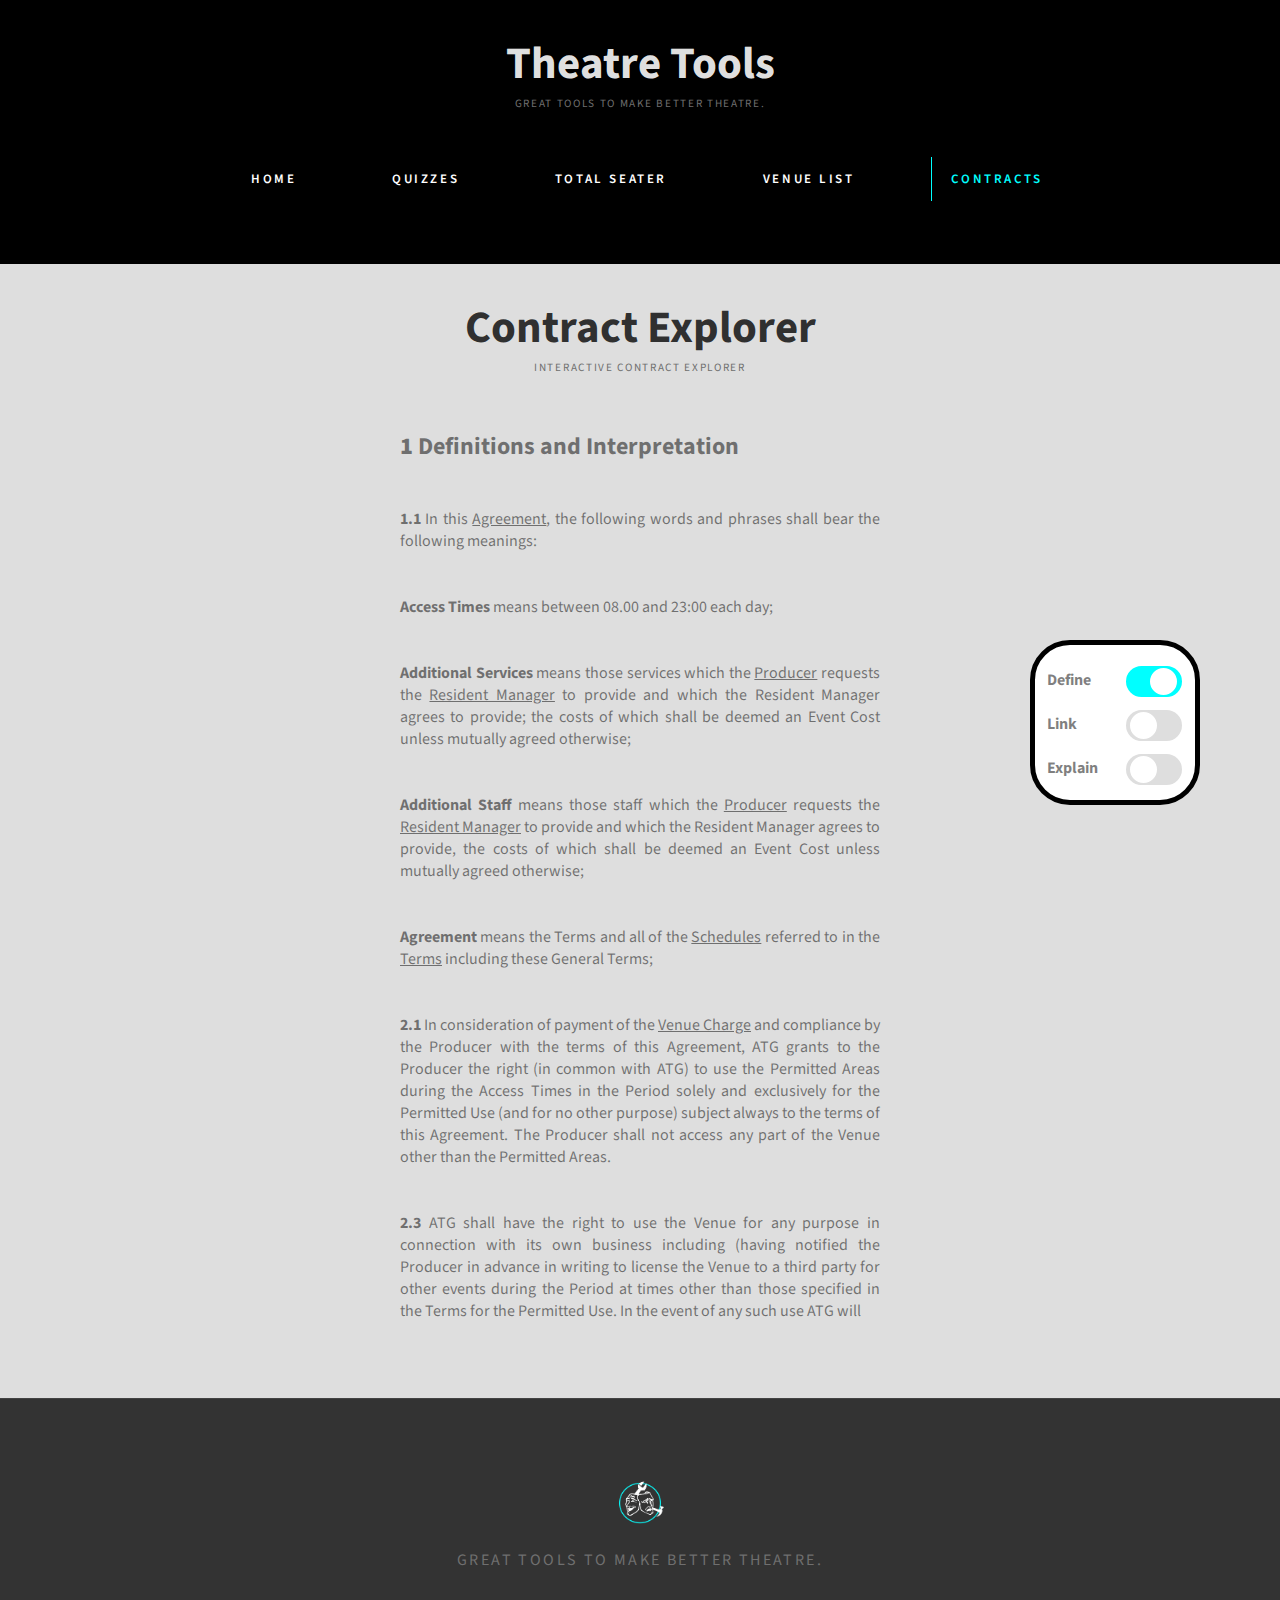
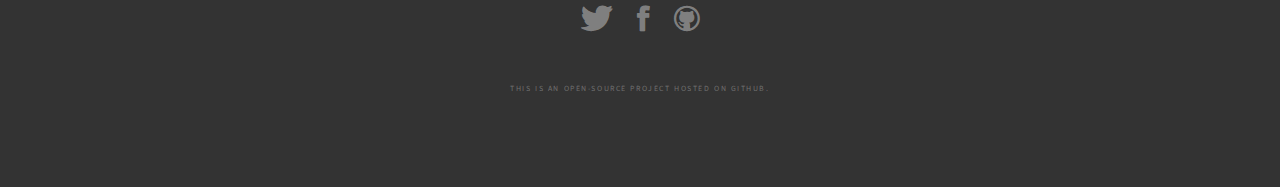
<file: contractExplorer/index.html>
<html>
<head>
<!-- FAVICONS-->
<link rel="apple-touch-icon" sizes="57x57" href="/assets/favicon/apple-icon-57x57.png">
<link rel="apple-touch-icon" sizes="60x60" href="/assets/favicon/apple-icon-60x60.png">
<link rel="apple-touch-icon" sizes="72x72" href="/assets/favicon/apple-icon-72x72.png">
<link rel="apple-touch-icon" sizes="76x76" href="/assets/favicon/apple-icon-76x76.png">
<link rel="apple-touch-icon" sizes="114x114" href="/assets/favicon/apple-icon-114x114.png">
<link rel="apple-touch-icon" sizes="120x120" href="/assets/favicon/apple-icon-120x120.png">
<link rel="apple-touch-icon" sizes="144x144" href="/assets/favicon/apple-icon-144x144.png">
<link rel="apple-touch-icon" sizes="152x152" href="/assets/favicon/apple-icon-152x152.png">
<link rel="apple-touch-icon" sizes="180x180" href="/assets/favicon/apple-icon-180x180.png">
<link rel="icon" type="image/png" sizes="192x192"  href="/assets/favicon/android-icon-192x192.png">
<link rel="icon" type="image/png" sizes="32x32" href="/assets/favicon/favicon-32x32.png">
<link rel="icon" type="image/png" sizes="96x96" href="/assets/favicon/favicon-96x96.png">
<link rel="icon" type="image/png" sizes="16x16" href="/assets/favicon/favicon-16x16.png">
<meta name="msapplication-TileImage" content="/assets/favicon/ms-icon-144x144.png">

<!-- ESSENTIAL FOR PAGE-->
<title>Theatre Tools</title>
<meta name="keywords" content="training, theatre training, acting, producing, theatre producer, cameron mackintosch, bill kenwright, sonia friedman, Theatre, Tools, Theatre Tools, Tutorials, Creatives, UK Theatre Producers, UK Theatre, Stage One, SOLT, Society of London Theatre, West End, Drama School, Open-source, project, management, project management, University of Exeter, Drama Society, Drama, Making Theatre, How to, Theatrical, Theatrecraft, Masterclass, Old Vic, Apollo Victoria, Hamilton, Broadway, Edinburgh Fringe, Fringe, Festival, Performance, Performing" />
<meta name="description" content="Great tools to make better theatre." />
<link href="http://fonts.googleapis.com/css?family=Source+Sans+Pro:200,300,400,600,700,900" rel="stylesheet" />

</head>

<body>

    <!-- CREATE PAGE FROM TEMPLATE -->
    <script src="/js/createPage.js"></script>
    
    <!-- LOAD PAGE-SPECIFIC SCRIPT -->
    <script src="/js/contractHandling.js"></script>

    
</body>


    <!-- PROJECT MANAGED BY JONATHAN TAYLOR, taylorproductions.co.uk
        Theatre Tools is an open-source project, bringing together the best tools for making theatre for everybody.
    -->
</html>
</file>
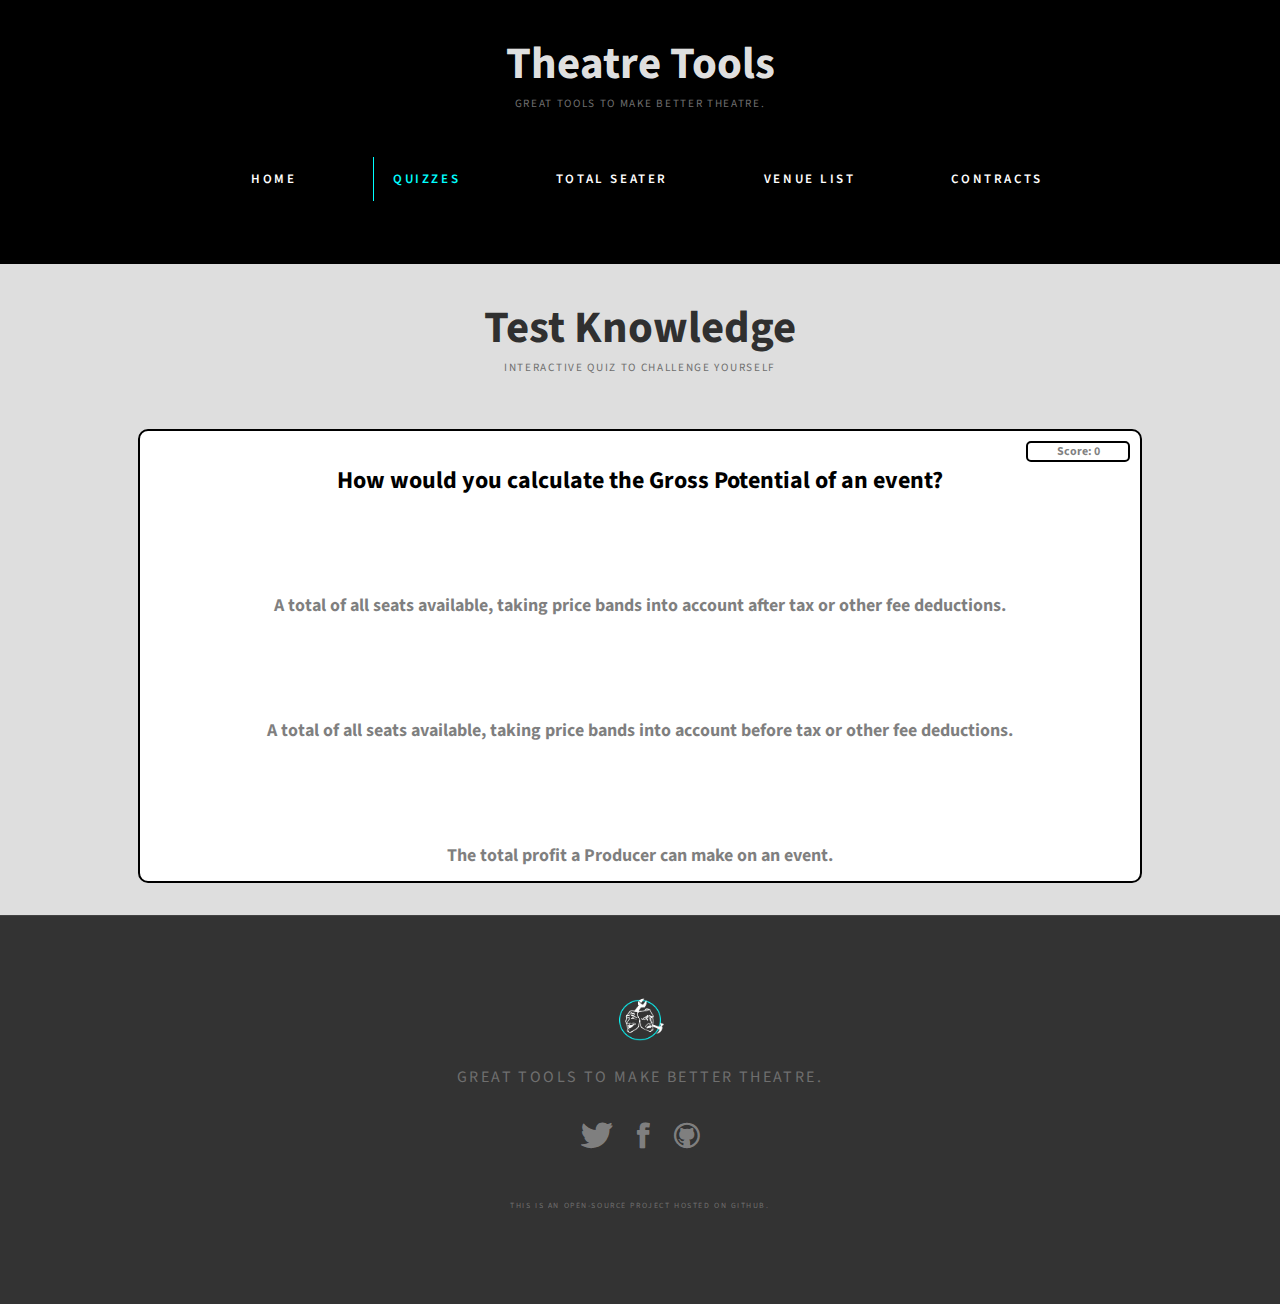
<file: quizzes/index.html>
<html>
<head>
<!-- FAVICONS-->
<link rel="apple-touch-icon" sizes="57x57" href="/assets/favicon/apple-icon-57x57.png">
<link rel="apple-touch-icon" sizes="60x60" href="/assets/favicon/apple-icon-60x60.png">
<link rel="apple-touch-icon" sizes="72x72" href="/assets/favicon/apple-icon-72x72.png">
<link rel="apple-touch-icon" sizes="76x76" href="/assets/favicon/apple-icon-76x76.png">
<link rel="apple-touch-icon" sizes="114x114" href="/assets/favicon/apple-icon-114x114.png">
<link rel="apple-touch-icon" sizes="120x120" href="/assets/favicon/apple-icon-120x120.png">
<link rel="apple-touch-icon" sizes="144x144" href="/assets/favicon/apple-icon-144x144.png">
<link rel="apple-touch-icon" sizes="152x152" href="/assets/favicon/apple-icon-152x152.png">
<link rel="apple-touch-icon" sizes="180x180" href="/assets/favicon/apple-icon-180x180.png">
<link rel="icon" type="image/png" sizes="192x192"  href="/assets/favicon/android-icon-192x192.png">
<link rel="icon" type="image/png" sizes="32x32" href="/assets/favicon/favicon-32x32.png">
<link rel="icon" type="image/png" sizes="96x96" href="/assets/favicon/favicon-96x96.png">
<link rel="icon" type="image/png" sizes="16x16" href="/assets/favicon/favicon-16x16.png">
<meta name="msapplication-TileImage" content="/assets/favicon/ms-icon-144x144.png">

<!-- ESSENTIAL FOR PAGE-->
<title>Theatre Tools</title>
<meta name="keywords" content="training, theatre training, acting, producing, theatre producer, cameron mackintosch, bill kenwright, sonia friedman, Theatre, Tools, Theatre Tools, Tutorials, Creatives, UK Theatre Producers, UK Theatre, Stage One, SOLT, Society of London Theatre, West End, Drama School, Open-source, project, management, project management, University of Exeter, Drama Society, Drama, Making Theatre, How to, Theatrical, Theatrecraft, Masterclass, Old Vic, Apollo Victoria, Hamilton, Broadway, Edinburgh Fringe, Fringe, Festival, Performance, Performing" />
<meta name="description" content="Great tools to make better theatre." />
<meta name="viewport" content="width=device-width, initial-scale=1.0">
<link href="http://fonts.googleapis.com/css?family=Source+Sans+Pro:200,300,400,600,700,900" rel="stylesheet" />


</head>

<body>

    <!-- CREATE PAGE FROM TEMPLATE -->
    <script defer src="/js/createPage.js"></script>
    


    <!-- LOAD PAGE-SPECIFIC SCRIPT -->
    <script defer src="/js/quizHandling.js"></script>    
</body>


    <!-- PROJECT MANAGED BY JONATHAN TAYLOR, taylorproductions.co.uk
        Theatre Tools is an open-source project, bringing together the best tools for making theatre for everybody.
    -->
</html>
</file>
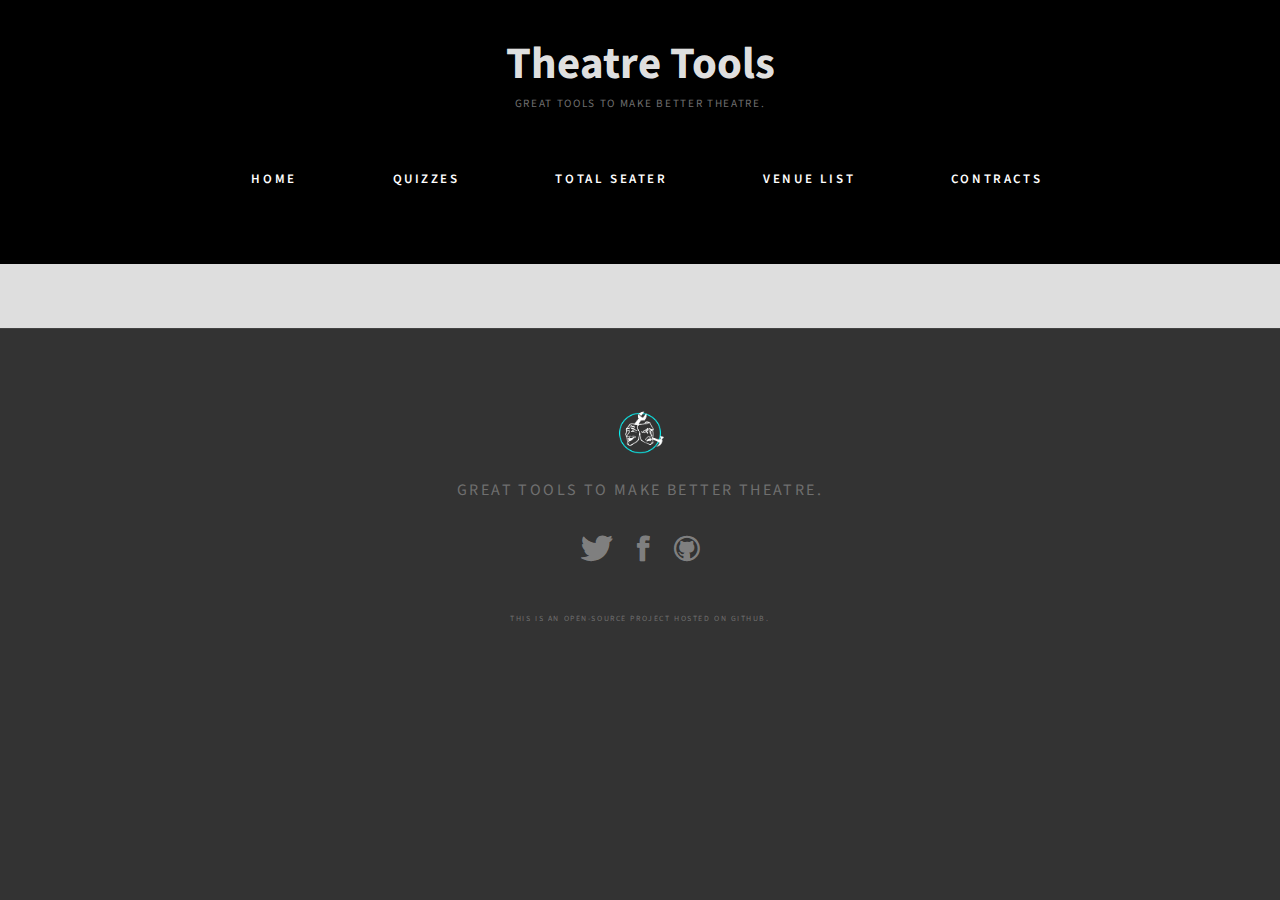
<file: testKnowledge/index.html>
<html>
<head>
<!-- FAVICONS-->
<link rel="apple-touch-icon" sizes="57x57" href="/assets/favicon/apple-icon-57x57.png">
<link rel="apple-touch-icon" sizes="60x60" href="/assets/favicon/apple-icon-60x60.png">
<link rel="apple-touch-icon" sizes="72x72" href="/assets/favicon/apple-icon-72x72.png">
<link rel="apple-touch-icon" sizes="76x76" href="/assets/favicon/apple-icon-76x76.png">
<link rel="apple-touch-icon" sizes="114x114" href="/assets/favicon/apple-icon-114x114.png">
<link rel="apple-touch-icon" sizes="120x120" href="/assets/favicon/apple-icon-120x120.png">
<link rel="apple-touch-icon" sizes="144x144" href="/assets/favicon/apple-icon-144x144.png">
<link rel="apple-touch-icon" sizes="152x152" href="/assets/favicon/apple-icon-152x152.png">
<link rel="apple-touch-icon" sizes="180x180" href="/assets/favicon/apple-icon-180x180.png">
<link rel="icon" type="image/png" sizes="192x192"  href="/assets/favicon/android-icon-192x192.png">
<link rel="icon" type="image/png" sizes="32x32" href="/assets/favicon/favicon-32x32.png">
<link rel="icon" type="image/png" sizes="96x96" href="/assets/favicon/favicon-96x96.png">
<link rel="icon" type="image/png" sizes="16x16" href="/assets/favicon/favicon-16x16.png">
<meta name="msapplication-TileImage" content="/assets/favicon/ms-icon-144x144.png">

<!-- ESSENTIAL FOR PAGE-->
<title>Theatre Tools</title>
<meta name="keywords" content="training, theatre training, acting, producing, theatre producer, cameron mackintosch, bill kenwright, sonia friedman, Theatre, Tools, Theatre Tools, Tutorials, Creatives, UK Theatre Producers, UK Theatre, Stage One, SOLT, Society of London Theatre, West End, Drama School, Open-source, project, management, project management, University of Exeter, Drama Society, Drama, Making Theatre, How to, Theatrical, Theatrecraft, Masterclass, Old Vic, Apollo Victoria, Hamilton, Broadway, Edinburgh Fringe, Fringe, Festival, Performance, Performing" />
<meta name="description" content="Great tools to make better theatre." />
<meta name="viewport" content="width=device-width, initial-scale=1.0">
<link href="http://fonts.googleapis.com/css?family=Source+Sans+Pro:200,300,400,600,700,900" rel="stylesheet" />


</head>

<body>

    <!-- CREATE PAGE FROM TEMPLATE -->
    <script src="/js/createPage.js"></script>
    
    <!-- LOAD PAGE-SPECIFIC SCRIPT -->
    <script defer src="/js/testHandling.js"></script>
    

</body>


    <!-- PROJECT MANAGED BY JONATHAN TAYLOR, taylorproductions.co.uk
        Theatre Tools is an open-source project, bringing together the best tools for making theatre for everybody.
    -->
</html>
</file>
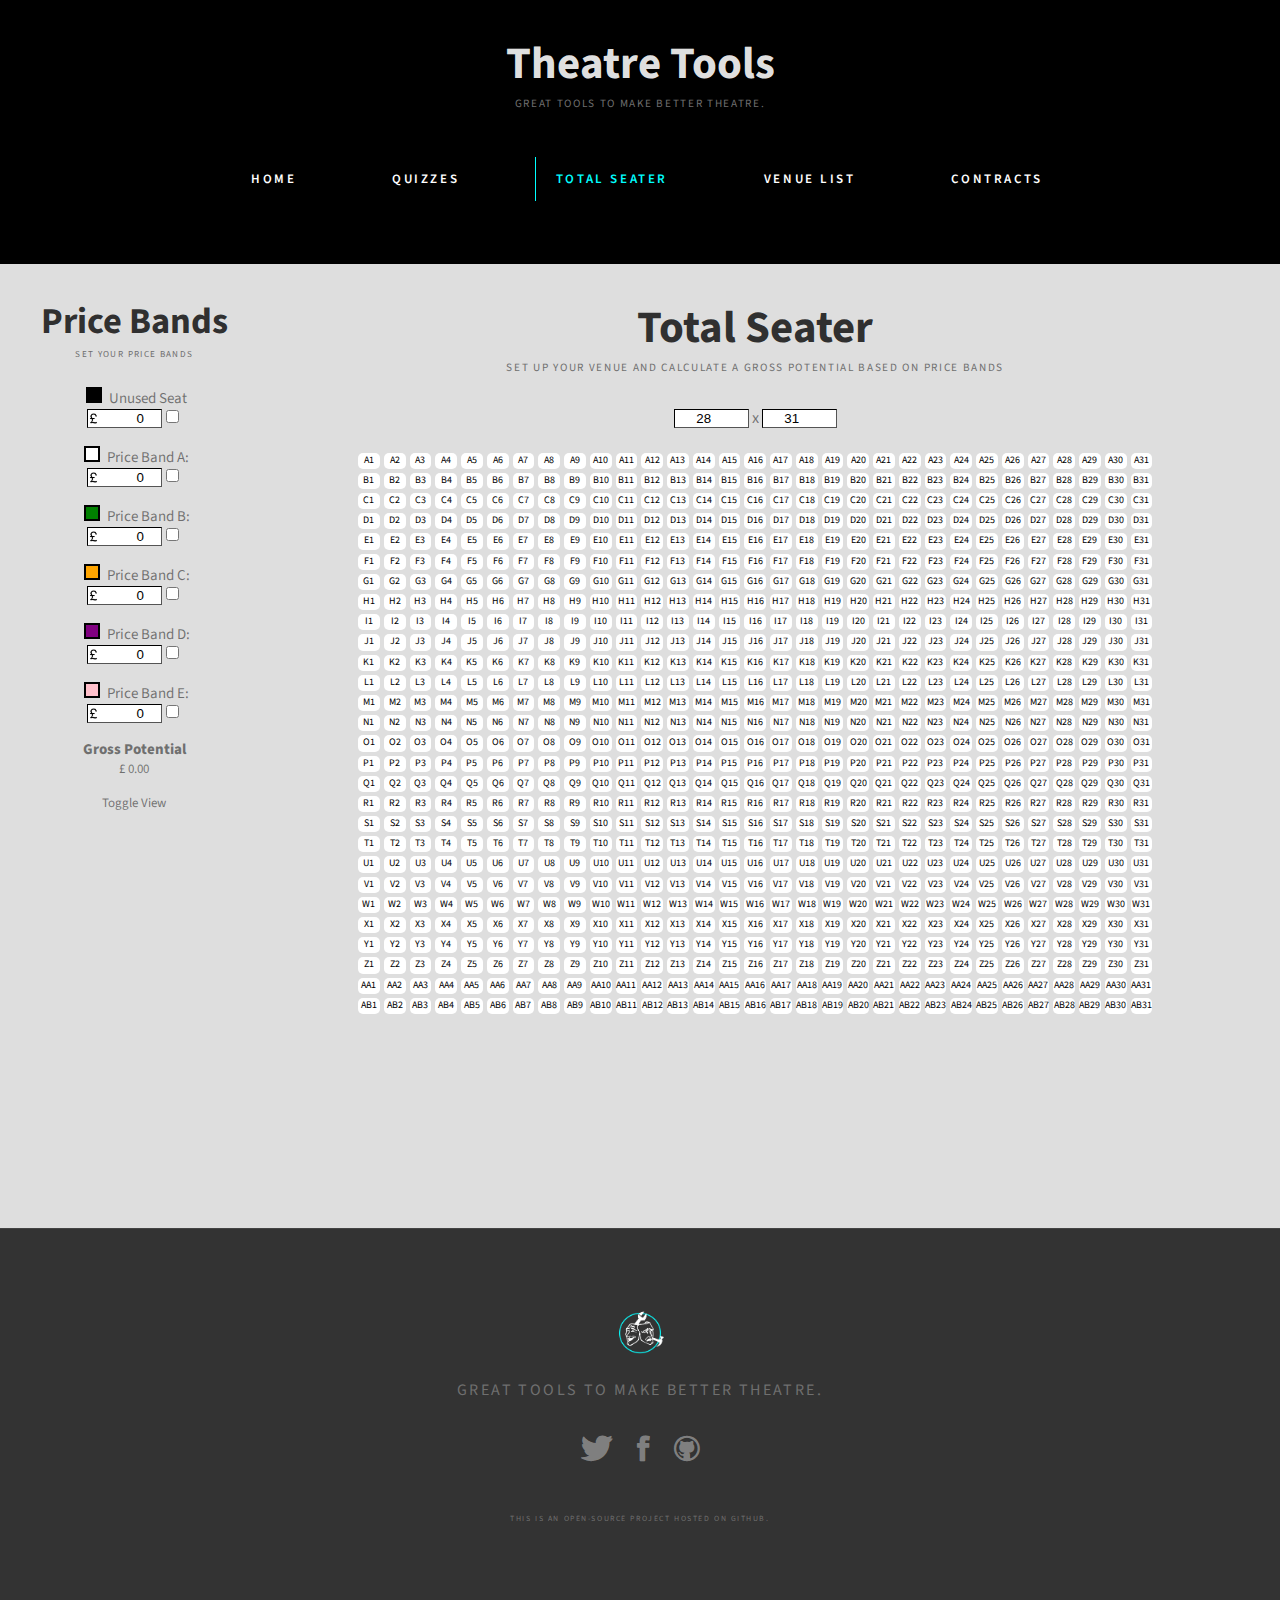
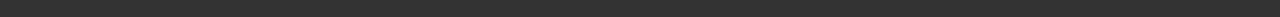
<file: totalSeater/index.html>
<html xmlns="http://www.w3.org/1999/xhtml">
<head>

<!-- FAVICONS-->
<link rel="apple-touch-icon" sizes="57x57" href="/assets/favicon/apple-icon-57x57.png">
<link rel="apple-touch-icon" sizes="60x60" href="/assets/favicon/apple-icon-60x60.png">
<link rel="apple-touch-icon" sizes="72x72" href="/assets/favicon/apple-icon-72x72.png">
<link rel="apple-touch-icon" sizes="76x76" href="/assets/favicon/apple-icon-76x76.png">
<link rel="apple-touch-icon" sizes="114x114" href="/assets/favicon/apple-icon-114x114.png">
<link rel="apple-touch-icon" sizes="120x120" href="/assets/favicon/apple-icon-120x120.png">
<link rel="apple-touch-icon" sizes="144x144" href="/assets/favicon/apple-icon-144x144.png">
<link rel="apple-touch-icon" sizes="152x152" href="/assets/favicon/apple-icon-152x152.png">
<link rel="apple-touch-icon" sizes="180x180" href="/assets/favicon/apple-icon-180x180.png">
<link rel="icon" type="image/png" sizes="192x192"  href="/assets/favicon/android-icon-192x192.png">
<link rel="icon" type="image/png" sizes="32x32" href="/assets/favicon/favicon-32x32.png">
<link rel="icon" type="image/png" sizes="96x96" href="/assets/favicon/favicon-96x96.png">
<link rel="icon" type="image/png" sizes="16x16" href="/assets/favicon/favicon-16x16.png">
<meta name="msapplication-TileImage" content="/assets/favicon/ms-icon-144x144.png">


<!-- ESSENTIAL THINGS-->
<title>Theatre Tools</title>


<meta http-equiv="Content-Type" content="text/html; charset=utf-8" />
<meta name="keywords" content="" />
<meta name="description" content="" />
<meta name="viewport" content="width=device-width, initial-scale=1.0">

<link href="http://fonts.googleapis.com/css?family=Source+Sans+Pro:200,300,400,600,700,900" rel="stylesheet" />

</head>



	<body>

		<script src="/js/createPage.js"></script>
		<script src="/js/totalSeater.js"></script>
	</body>
	</html>
</file>
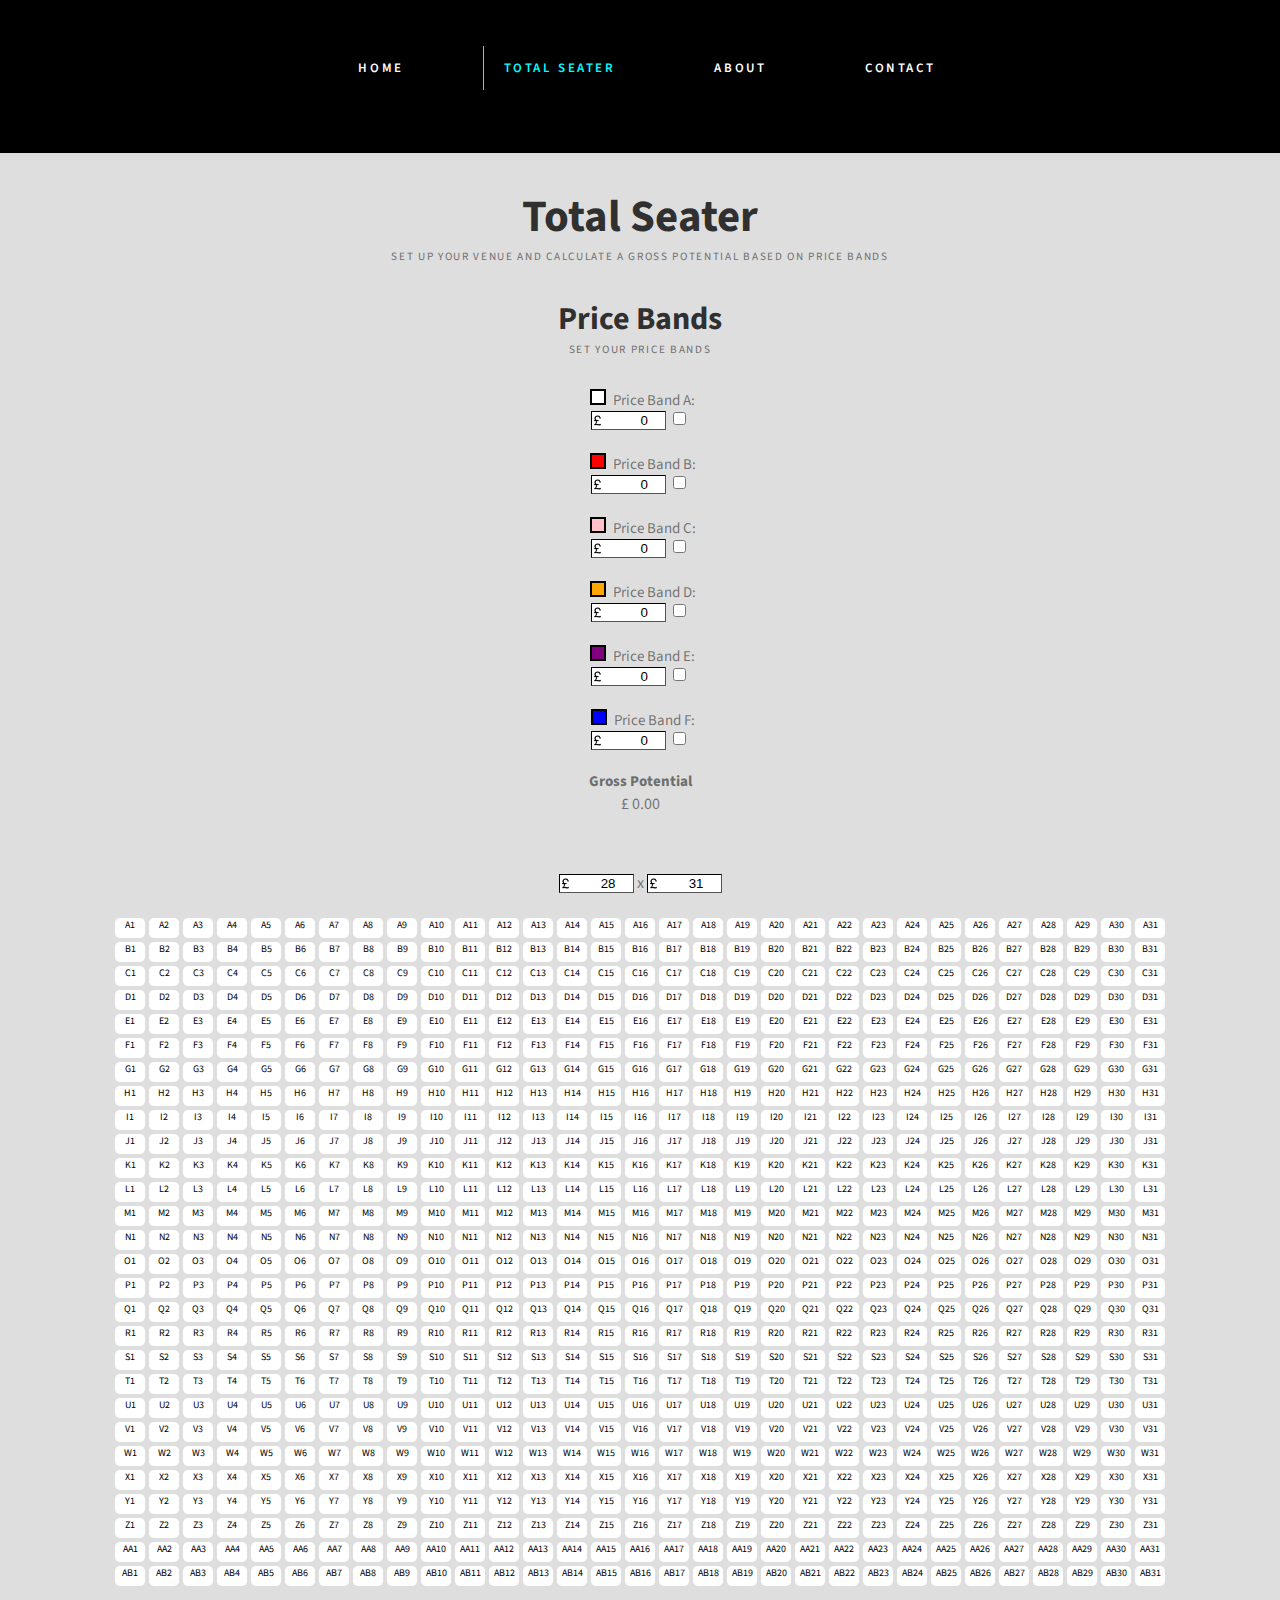
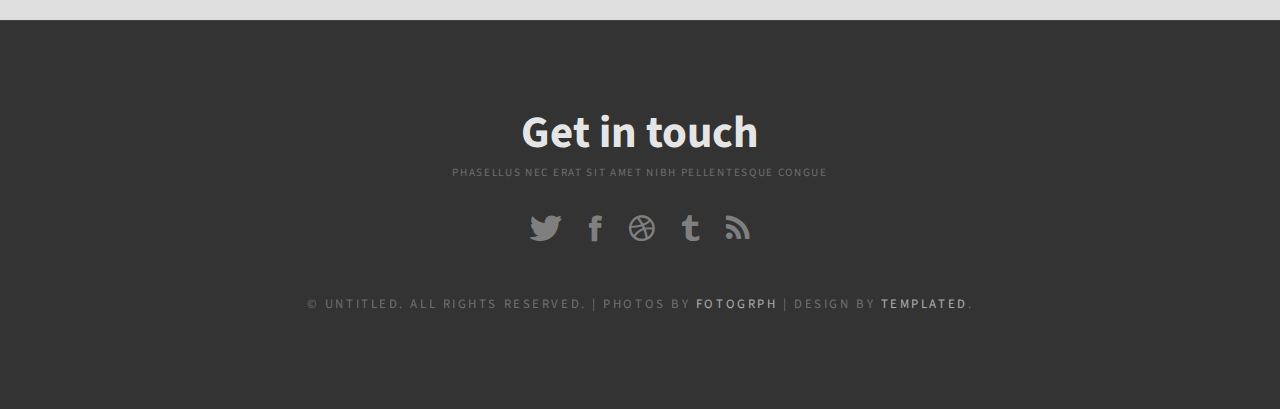
<file: totalSeater.html>
<html xmlns="http://www.w3.org/1999/xhtml">
<head>
<meta http-equiv="Content-Type" content="text/html; charset=utf-8" />
<title>Total Seater</title>
<meta name="keywords" content="" />
<meta name="description" content="" />
<link href="http://fonts.googleapis.com/css?family=Source+Sans+Pro:200,300,400,600,700,900" rel="stylesheet" />

<link href="css/default.css" rel="stylesheet" type="text/css" media="all" />
<link href="css/fonts.css" rel="stylesheet" type="text/css" media="all" />

</head>

<body>
	<div id="noLogo-header-wrapper">
		<div id="header" class="container">
			<div id="menu">
				<ul>
					<li><a href="#" accesskey="1" title="">Home</a></li>
					<li class="current_page_item"><a href="#" accesskey="2" title="">Total Seater</a></li>
					<li><a href="#" accesskey="3" title="">About</a></li>
					<li><a href="#" accesskey="4" title="">Contact</a></li>
	<!--			<li><a href="#" accesskey="5" title="">Contact Us</a></li>	-->
				</ul>
			</div>
		</div>
	</div>
	<div id="wrapper1">
		<div id="welcome" class="container">
			<div class="title">
				<h2>Total Seater</h2>
				<span class="byline">Set up your venue and calculate a Gross Potential based on Price Bands</span>
			 </div>
			<div class="content">
				<div id="priceBands">
					<div class="title"><h1>Price Bands</h1>
						<span class="byline">Set your price bands</span>
					</div>
					
					<div class="white"></div><p id="textSize1">Price Band A: </p>
					<br>
					<input type="number" class="smallNumber" id="priceBandA" min="0.01" max="999.99" value="10" oninput="updatePriceBands()"></input>
					<input type="checkbox" id="cpriceBandA" checked onclick="updatePriceBands()"></input>

					<br><br>
					<div class="red"></div><p id="textSize1">Price Band B: </p>
					<br>
					<input type="number" class="smallNumber" id="priceBandB" min="0"  max="999.99" value="20" oninput="updatePriceBands()"></input>
					<input type="checkbox" id="cpriceBandB"></input>
					<br><br>
					<div class="pink"></div><p id="textSize1">Price Band C: </p>
					<br>
					<input type="number" class="smallNumber" id="priceBandC" min="0"  max="999.99" value="20" oninput="updatePriceBands()"></input>
					<input type="checkbox" id="cpriceBandC"></input>
					<br><br>
					<div class="orange"></div><p id="textSize1">Price Band D: </p>
					<br>
					<input type="number" class="smallNumber" id="priceBandD" min="0"  max="999.99" value="30" oninput="updatePriceBands()"></input>
					<input type="checkbox" id="cpriceBandD"></input>
					<br><br>
					<div class="purple"></div><p id="textSize1">Price Band E: </p>
					<br>
					<input type="number" class="smallNumber" id="priceBandE" min="0"  max="999.99" value="40" oninput="updatePriceBands()"></input>
					<input type="checkbox" id="cpriceBandE"></input>
					<br><br>
					<div class="blue"></div><p id="textSize1">Price Band F: </p>
					<br>
					<input type="number" class="smallNumber" id="priceBandF" min="0"  max="999.99" value="40" oninput="updatePriceBands()"></input>
					<input type="checkbox" id="cpriceBandF"></input>
					<br><br>
					<p id="textSize1" style="font-weight: 800;">Gross Potential</p><p id="totalPrice"></p>
					<br>
					<p id="warning"></p>
			</div>
			
			<input type="number" class="smallNumber" id="rows" oninput="updateButtons()" max="28"></input> x
                    <input type="number" class="smallNumber" id="numInRow" oninput="updateButtons()" max="31"></input>
                    <div id="buttonDisplay"></div>
		</div>
	</div>
</div>


	<div id="copyright">
		<div class="title">
			<h2>Get in touch</h2>
			<span class="byline">Phasellus nec erat sit amet nibh pellentesque congue</span> </div>
		<ul class="contact">
			<li><a href="#" class="icon icon-twitter"><span>Twitter</span></a></li>
			<li><a href="#" class="icon icon-facebook"><span></span></a></li>
			<li><a href="#" class="icon icon-dribbble"><span>Pinterest</span></a></li>
			<li><a href="#" class="icon icon-tumblr"><span>Google+</span></a></li>
			<li><a href="#" class="icon icon-rss"><span>Pinterest</span></a></li>
		</ul>
		<p>&copy; Untitled. All rights reserved. | Photos by <a href="http://fotogrph.com/">Fotogrph</a> | Design by <a href="http://templated.co" rel="nofollow">TEMPLATED</a>.</p>
	</div>

    <script src="totalSeater.js"></script>
    <script src="main.js"></script>

	</body>
	</html>
</file>
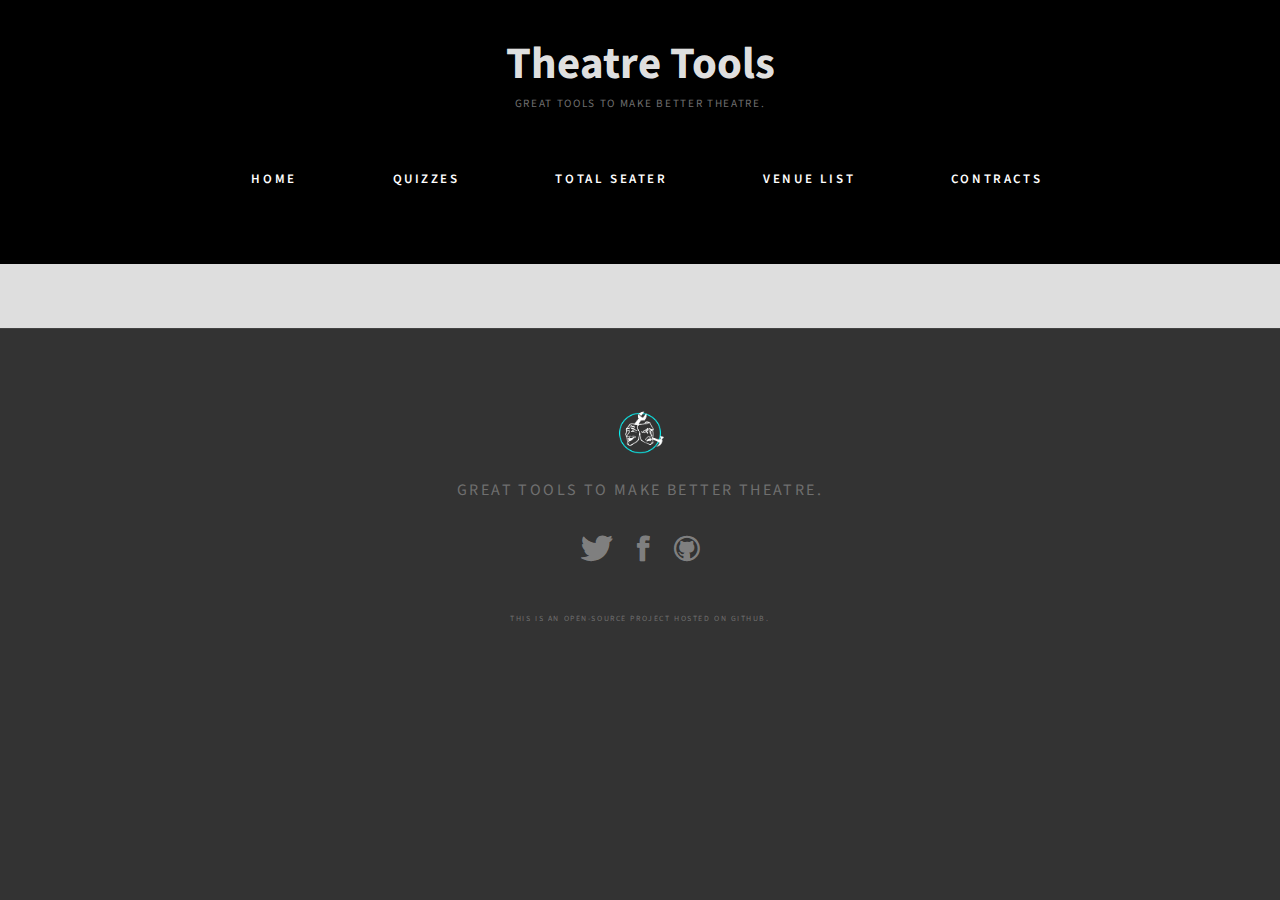
<file: community/pageTemplate.html>
<html>
<head>
<!-- FAVICONS-->
<link rel="apple-touch-icon" sizes="57x57" href="/assets/favicon/apple-icon-57x57.png">
<link rel="apple-touch-icon" sizes="60x60" href="/assets/favicon/apple-icon-60x60.png">
<link rel="apple-touch-icon" sizes="72x72" href="/assets/favicon/apple-icon-72x72.png">
<link rel="apple-touch-icon" sizes="76x76" href="/assets/favicon/apple-icon-76x76.png">
<link rel="apple-touch-icon" sizes="114x114" href="/assets/favicon/apple-icon-114x114.png">
<link rel="apple-touch-icon" sizes="120x120" href="/assets/favicon/apple-icon-120x120.png">
<link rel="apple-touch-icon" sizes="144x144" href="/assets/favicon/apple-icon-144x144.png">
<link rel="apple-touch-icon" sizes="152x152" href="/assets/favicon/apple-icon-152x152.png">
<link rel="apple-touch-icon" sizes="180x180" href="/assets/favicon/apple-icon-180x180.png">
<link rel="icon" type="image/png" sizes="192x192"  href="/assets/favicon/android-icon-192x192.png">
<link rel="icon" type="image/png" sizes="32x32" href="/assets/favicon/favicon-32x32.png">
<link rel="icon" type="image/png" sizes="96x96" href="/assets/favicon/favicon-96x96.png">
<link rel="icon" type="image/png" sizes="16x16" href="/assets/favicon/favicon-16x16.png">
<meta name="msapplication-TileImage" content="/assets/favicon/ms-icon-144x144.png">

<!-- ESSENTIAL FOR PAGE-->
<title>Theatre Tools</title>
<meta name="keywords" content="training, theatre training, acting, producing, theatre producer, cameron mackintosch, bill kenwright, sonia friedman, Theatre, Tools, Theatre Tools, Tutorials, Creatives, UK Theatre Producers, UK Theatre, Stage One, SOLT, Society of London Theatre, West End, Drama School, Open-source, project, management, project management, University of Exeter, Drama Society, Drama, Making Theatre, How to, Theatrical, Theatrecraft, Masterclass, Old Vic, Apollo Victoria, Hamilton, Broadway, Edinburgh Fringe, Fringe, Festival, Performance, Performing" />
<meta name="description" content="Great tools to make better theatre." />
<link href="http://fonts.googleapis.com/css?family=Source+Sans+Pro:200,300,400,600,700,900" rel="stylesheet" />


</head>

<body>

    <!-- CREATE PAGE FROM TEMPLATE -->
    <script src="/js/createPage.js"></script>
    
    <!-- LOAD PAGE-SPECIFIC SCRIPT -->
    <script src="/js/venueList.js"></script>
    

</body>


    <!-- PROJECT MANAGED BY JONATHAN TAYLOR, taylorproductions.co.uk
        Theatre Tools is an open-source project, bringing together the best tools for making theatre for everybody.
    -->
</html>
</file>
<file: css/default.css>
html, body
	{
		background: #333333;
		height: 100%;
	}
	
	body {
		margin: 0;
		padding: 0px;
		background: #333333;
		font-family: 'Source Sans Pro', sans-serif;
		font-size: 12pt;
		font-weight: 400;
		color: #000000;
	}
	
	h1, h2, h3
	{
		margin: 0;
		padding: 0;
	}
	
	p, ol, ul
	{
		margin-top: 0;
	}
	
	ol, ul
	{
		padding: 0;
		list-style: none;
	}
	
	p
	{
		line-height: 180%;
	}
	
	a
	{
		color: #0000FF;
	}
	
	a:hover
	{
		text-decoration: none;
	}

	.container
	{
		margin: 0px auto;
	}

/*********************************************************************************/
/* Social Icon Styles                                                            */
/*********************************************************************************/

	ul.contact
	{
		margin: 0;
		padding: 0em 0em 3em 0em;
		list-style: none;
	}
	
	ul.contact li
	{
		display: inline-block;
		padding: 0em 0.50em;
		font-size: 1.5em;
	}
	
	ul.contact li span
	{
		display: none;
		margin: 0;
		padding: 0;
	}
	
	ul.contact li a
	{
	}

	ul.contact li a:hover:before
	{
		color: #FFF;
	}
	
	ul.contact li a:before
	{
		display: inline-block;
		text-align: center;
		color: rgba(255,255,255,.4);
	}
		
/*********************************************************************************/
/* Heading Titles                                                                */
/*********************************************************************************/

	.title
	{
		margin-bottom: 2em;
		margin-right: auto;
		margin-left: auto;
		text-align: center;
	}

	.title h2
	{
		font-size: 2.8em;
		color: rgba(255,255,255,0.9);
	}
	
	.title .byline
	{
		letter-spacing: 0.15em;
		text-transform: uppercase;
		font-weight: 400;
		font-size: 0.7em;
		color: #6F6F6F;
	}

/*********************************************************************************/
/* Header                                                                        */
/*********************************************************************************/

	#header-wrapper
	{
		overflow: hidden;
		padding: 5em 0em;
		background: white url(images/header.jpg) no-repeat center;
		background-size: cover;
	}

	#noLogo-header-wrapper {
		overflow: hidden;
		padding: 2em;
		background: black no-repeat center;
		background-size: cover;
	}

/*********************************************************************************/
/* Menu                                                                          */
/*********************************************************************************/

	#menu
	{

	}
	
	#menu ul
	{
		text-align: center;
	}
	
	#menu li
	{
		
		display: inline-block;
	}
	
	#menu li a, #menu li
	{
		display: inline-block;
		margin-left: 0.50em;
		padding: 1em 1.5em;
		letter-spacing: 0.20em;
		text-decoration: none;
		font-size: 0.90em;
		font-weight: 600;
		text-transform: uppercase;
		outline: 0.2;
		color: #FFF;
		transition: transform 300ms ease;		
	}
	
	#menu li:hover a, #menu li.active a, #menu li.active
	{
		border-width: 0px;
		border-left-width: 1.5px;
		border-color: cyan;
		color: cyan;
		transform: scale(1.2, 1.2);
		transition: 300ms ease;
	}
	
	#menu .current_page_item a
	{
		color: cyan;
		border-style: solid;
		border-width: 0px;
		border-left-width: 1.5px;
		border-color: cyan;
	}

/*********************************************************************************/
/* Wrapper                                                                       */
/*********************************************************************************/

	#wrapper1
	{
		background: #dedede;
	}

	#mocha
	{
		z-index: 999;
	}

/*********************************************************************************/
/* Welcome                                                                       */
/*********************************************************************************/

	#welcome
	{
		padding: 2em 0em;
		text-align: center;
		color: rgba(0,0,0,0.5);
	}
	
	#welcome .content
	{
		width: 100%;
		padding: 0em 0em;
		margin-left: auto;
		margin-right: auto;
	}

	#welcome .title
	{
		text-align: center;
	}

	#welcome .title h2
	{
		color: rgba(0,0,0,0.8);
	}

	#welcome .title h1 {
		color: rgba(0,0,0,0.8);
	}

	#welcome a,
	#welcome strong
	{
		color: rgba(0,0,0,0.8);
	}

/*********************************************************************************/
/* Content                                                                       */
/*********************************************************************************/

	#content
	{
		z-index: 0;
	}

/*********************************************************************************/
/* Footer                                                                        */
/*********************************************************************************/

	#footer
	{
		text-align: center;
	}
	
	#footer .title span
	{
		color: rgba(255,255,255,0.4);
	}

/*********************************************************************************/
/* Copyright                                                                     */
/*********************************************************************************/

	#copyright
	{
		overflow: hidden;
		padding: 5em 0em;
		border-top: 1px solid rgba(255,255,255,0.08);
		text-align: center;
	}
	
	#copyright p
	{
		letter-spacing: 0.20em;
		text-align: center;
		text-transform: uppercase;
		font-size: 0.80em;
		color: rgba(255,255,255,0.3);
	}
	
	#copyright a
	{
		text-decoration: none;
		color: rgba(255,255,255,0.6);
	}


/*********************************************************************************/
/* Standards                                                                   */
/*********************************************************************************/

	#textSize1 {
		font-size: 15px;
		margin: -5px;
		display: inline-block;
	}

	.smallNumber {
		width: 75px;
		text-align: right;
		border-color: black;
		border-width: 1px;
		background-image: url('/assets/pound-sign.png');
		background-position: 0px 3px;
		background-size: 15%;
		background-repeat: no-repeat;
	}	




/*********************************************************************************/
/* Grid for Home Page                                                            */
/*********************************************************************************/

	.hiddenClickable 
	{
		height: 100%;
		width: 100%;
	}

	.photo-grid
	{
	width: 80%;
	margin-left: auto;
	margin-right: auto;
	display: grid;
	gap: 1rem;
	background-repeat: no-repeat;
	grid-template-columns: repeat(auto-fit, minmax(300px, 1fr));
	grid-auto-rows: 240px;
 	}

  	.card {
    display: flex;
    flex-direction: column;
    justify-content: center;
    align-items: center;
    background: white;
    font-size: 3rem;
    color: #fff;
    box-shadow: rgba(3, 8, 20, 0.1) 0px 0.15rem 0.5rem, rgba(2, 8, 20, 0.1) 0px 0.075rem 0.175rem;
    height: 100%;
    width: 100%;
    border-radius: 4px;
    transition: all 200ms;
    overflow: hidden;
	background-size: cover;
    background-position: center;
    background-repeat: no-repeat;
	}
  
	.card:hover
	{
    box-shadow: rgba(3, 8, 20, 0.1) 0px 0em 0.8em, rgba(3, 8, 20, 0.1) 0px 0em 0.8em;
    transform: translateY(-3px) scale(1.05);
	}
  
  /* Medium screens */
	@media screen and (min-width: 1000px)
	{
		.card-tall
		{
		grid-row: span 2 / auto;
		}
	
		.card-wide
		{
		grid-column: span 2 / auto;
		}
	}
  

/*********************************************************************************/
/* Download Button for Venue List                                                */
/*********************************************************************************/

	#download {
		border-radius: 5px;
		background: black;
		border-style: solid;
		border-color: black;
		color: white;
		border-width: 2px;
		width: 10em;
	}

	#download:hover {
		border-color: cyan;	
		transition: 500ms ease;
	}

/*********************************************************************************/
/* Contract Explorer                                                             */
/*********************************************************************************/

	.contractItem
	{
		text-align: justify;
		width: 30em;
		margin-right: auto;
		margin-left: auto;
	}

	.define
	{
		transition: 200ms ease;
		cursor: pointer;
	}

	.define:hover
	{
		color: blue;

	}

	#contractInfoBox
	{
		background-color: white;
		border-color: black;
		border-style: solid;
		border-radius: 2.5em;
		border-width: 5px;
		position: fixed;
		width: 10em;
		height: 9.7em;
		right: 5em;
		top: 40em;
	}

	#infoBox
	{
		opacity: 0;
		background: white;
		border-style: solid;
		border-color: black;
		transition: 300ms ease;
		width: 20em;
		position: fixed;
	}

	#infoBoxText
	{
		font-size: 15px;
		margin: 10px;
		opacity: 1;
		transition: 300ms ease;
	}

/*********************************************************************************/
/* CSS BUTTONS                                                                   */
/*********************************************************************************/

	.onoffswitch
	{
		position: fixed; width: 56px;
		display: inline;
		float: right;
		-webkit-user-select:none; -moz-user-select:none; -ms-user-select: none;
		
	}

	.onoffswitch-checkbox
	{
		display: none;
	}

	.onoffswitch-label
	{
		z-index: 2;
		display: block; overflow: hidden; cursor: pointer;
		height: 27px; padding: 0; line-height: 27px; 
		border: 2px solid #dedede; border-radius: 27px;
		margin-top: -1.5px;
		background-color: #dedede;
		transition: background-color 0.3s ease-in;
	}

	.onoffswitch-label:before
	{
		content: "";
		display: block; width: 27px;
		background: #FFFFFF;
		position: fixed; margin-top: -1.5px;
		height: 27px;
		border: 2px solid #dedede; border-radius: 27px;
		transition: all 0.3s ease-in 0s; 
	}

	.onoffswitch-checkbox:checked + .onoffswitch-label
	{
		background-color: #00FFFF;
		margin-top: -1.5px;
	}

	.onoffswitch-checkbox:checked + .onoffswitch-label, .onoffswitch-checkbox:checked + .onoffswitch-label:before
	{
	border-color: #00FFFF;
	margin-top: -1.5px;
	}

	.onoffswitch-checkbox:checked + .onoffswitch-label:before
	{
		margin-left: 20px;
		
	}

	#buttonLabel 
	{
		float: left;
		width: 10px;
		margin-left: 12px;
		margin-top: 2px;
		margin-right: auto;
	}

/*********************************************************************************/
/* COLOURED BLOCKS                                                               */
/*********************************************************************************/

	.red
	{
		display: inline-block;
		background-color: red;
		width: 12px;
		height: 12px;
		margin-right: 12px;
		border-style: solid;
		border-color: black;
		border-width: 2px;
	}
	
	.blue
	{
		display: inline-block;
		background-color: blue;
		width: 12px;
		height: 12px;
		margin-right: 12px;
		border-style: solid;
		border-color: black;
		border-width: 2px;
	}
	
	.pink
	{
		display: inline-block;
		background-color: pink;
		width: 12px;
		height: 12px;
		margin-right: 12px;
		border-style: solid;
		border-color: black;
		border-width: 2px;
	}
	
	.orange
	{
		display: inline-block;
		background-color: orange;
		width: 12px;
		height: 12px;
		margin-right: 12px;
		border-style: solid;
		border-color: black;
		border-width: 2px;
	}
	
	.purple
	{
		display: inline-block;
		background-color: purple;
		width: 12px;
		height: 12px;
		margin-right: 12px;
		border-style: solid;
		border-color: black;
		border-width: 2px;
	}
	
	.yellow
	{
		display: inline-block;
		background-color: yellow;
		width: 12px;
		height: 12px;
		margin-right: 12px;
		border-style: solid;
		border-color: black;
		border-width: 2px;
	}
	
	.white
	{
		display: inline-block;
		background-color: white;
		width: 12px;
		height: 12px;
		margin-right: 12px;
		border-style: solid;
		border-color: black;
		border-width: 2px;
	}

	.black
	{
		display: inline-block;
		background-color: black;
		width: 12px;
		height: 12px;
		margin-right: 12px;
		border-style: solid;
		border-color: black;
		border-width: 2px;
	}

	.green
	{
		display: inline-block;
		background-color: green;
		width: 12px;
		height: 12px;
		margin-right: 12px;
		border-style: solid;
		border-color: black;
		border-width: 2px;
	}
</file>
<file: css/fonts.css>
@charset 'UTF-8';

@font-face
{
	font-family: 'FontAwesome';
	src: url('fonts/fontawesome-webfont.eot?v=3.0.1');
	src: url('fonts/fontawesome-webfont.eot?#iefix&v=3.0.1') format('embedded-opentype'),
	     url('fonts/fontawesome-webfont.woff?v=3.0.1') format('woff'),
	     url('fonts/fontawesome-webfont.ttf?v=3.0.1') format('truetype'),
	     url('fonts/fontawesome-webfont.svg#FontAwesome') format('svg');
	font-weight: normal;
	font-style: normal;
}

@font-face
{
	font-family: 'Font-Awesome-Social';
	src: url('fonts/fontawesome-social-webfont.eot');
	src: url('fonts/fontawesome-social-webfont.eot?#iefix') format('embedded-opentype'),
	     url('fonts/fontawesome-social-webfont.woff') format('woff'),
		 url('fonts/fontawesome-social-webfont.ttf') format('truetype'),
		 url('fonts/fontawesome-social-webfont.svg#Font-Awesome-More') format('svg');
	font-weight: normal;
	font-style: normal;
}

/*********************************************************************************/
/* Icons                                                                         */
/*********************************************************************************/

	/*
		Powered by:
		
		Font Awesome (http://fortawesome.github.com/Font-Awesome/)
		Font Awesome More (http://gregoryloucas.github.com/Font-Awesome-More/)
	*/

	.icon
	{
		text-decoration: none;
	}

		.icon:before
		{
			font-size: 1.25em;
			text-decoration: none;
			font-family: FontAwesome;
			font-weight: normal;
			font-style: normal;
			-webkit-text-rendering: optimizeLegibility;
			-moz-text-rendering: optimizeLegibility;
			-ms-text-rendering: optimizeLegibility;
			-o-text-rendering: optimizeLegibility;
			text-rendering: optimizeLegibility;
			-webkit-font-smoothing: antialiased;
			-moz-font-smoothing: antialiased;
			-ms-font-smoothing: antialiased;
			-o-font-smoothing: antialiased;
			font-smoothing: antialiased;
			-webkit-font-feature-settings: "liga" 1, "dlig" 1;
			-moz-font-feature-settings: "liga=1, dlig=1";
			-ms-font-feature-settings: "liga" 1, "dlig" 1;
			-o-font-feature-settings: "liga" 1, "dlig" 1;
			font-feature-settings: "liga" 1, "dlig" 1;
		}

		.icon-glass:before                { content: "\f000"; }
		.icon-music:before                { content: "\f001"; }
		.icon-search:before               { content: "\f002"; }
		.icon-envelope:before             { content: "\f003"; }
		.icon-heart:before                { content: "\f004"; }
		.icon-star:before                 { content: "\f005"; }
		.icon-star-empty:before           { content: "\f006"; }
		.icon-user:before                 { content: "\f007"; }
		.icon-film:before                 { content: "\f008"; }
		.icon-th-large:before             { content: "\f009"; }
		.icon-th:before                   { content: "\f00a"; }
		.icon-th-list:before              { content: "\f00b"; }
		.icon-ok:before                   { content: "\f00c"; }
		.icon-remove:before               { content: "\f00d"; }
		.icon-zoom-in:before              { content: "\f00e"; }

		.icon-zoom-out:before             { content: "\f010"; }
		.icon-off:before                  { content: "\f011"; }
		.icon-signal:before               { content: "\f012"; }
		.icon-cog:before                  { content: "\f013"; }
		.icon-trash:before                { content: "\f014"; }
		.icon-home:before                 { content: "\f015"; }
		.icon-file:before                 { content: "\f016"; }
		.icon-time:before                 { content: "\f017"; }
		.icon-road:before                 { content: "\f018"; }
		.icon-download-alt:before         { content: "\f019"; }
		.icon-download:before             { content: "\f01a"; }
		.icon-upload:before               { content: "\f01b"; }
		.icon-inbox:before                { content: "\f01c"; }
		.icon-play-circle:before          { content: "\f01d"; }
		.icon-repeat:before               { content: "\f01e"; }

		/* \f020 doesn't work in Safari. all shifted one down */
		.icon-refresh:before              { content: "\f021"; }
		.icon-list-alt:before             { content: "\f022"; }
		.icon-lock:before                 { content: "\f023"; }
		.icon-flag:before                 { content: "\f024"; }
		.icon-headphones:before           { content: "\f025"; }
		.icon-volume-off:before           { content: "\f026"; }
		.icon-volume-down:before          { content: "\f027"; }
		.icon-volume-up:before            { content: "\f028"; }
		.icon-qrcode:before               { content: "\f029"; }
		.icon-barcode:before              { content: "\f02a"; }
		.icon-tag:before                  { content: "\f02b"; }
		.icon-tags:before                 { content: "\f02c"; }
		.icon-book:before                 { content: "\f02d"; }
		.icon-bookmark:before             { content: "\f02e"; }
		.icon-print:before                { content: "\f02f"; }

		.icon-camera:before               { content: "\f030"; }
		.icon-font:before                 { content: "\f031"; }
		.icon-bold:before                 { content: "\f032"; }
		.icon-italic:before               { content: "\f033"; }
		.icon-text-height:before          { content: "\f034"; }
		.icon-text-width:before           { content: "\f035"; }
		.icon-align-left:before           { content: "\f036"; }
		.icon-align-center:before         { content: "\f037"; }
		.icon-align-right:before          { content: "\f038"; }
		.icon-align-justify:before        { content: "\f039"; }
		.icon-list:before                 { content: "\f03a"; }
		.icon-indent-left:before          { content: "\f03b"; }
		.icon-indent-right:before         { content: "\f03c"; }
		.icon-facetime-video:before       { content: "\f03d"; }
		.icon-picture:before              { content: "\f03e"; }

		.icon-pencil:before               { content: "\f040"; }
		.icon-map-marker:before           { content: "\f041"; }
		.icon-adjust:before               { content: "\f042"; }
		.icon-tint:before                 { content: "\f043"; }
		.icon-edit:before                 { content: "\f044"; }
		.icon-share:before                { content: "\f045"; }
		.icon-check:before                { content: "\f046"; }
		.icon-move:before                 { content: "\f047"; }
		.icon-step-backward:before        { content: "\f048"; }
		.icon-fast-backward:before        { content: "\f049"; }
		.icon-backward:before             { content: "\f04a"; }
		.icon-play:before                 { content: "\f04b"; }
		.icon-pause:before                { content: "\f04c"; }
		.icon-stop:before                 { content: "\f04d"; }
		.icon-forward:before              { content: "\f04e"; }

		.icon-fast-forward:before         { content: "\f050"; }
		.icon-step-forward:before         { content: "\f051"; }
		.icon-eject:before                { content: "\f052"; }
		.icon-chevron-left:before         { content: "\f053"; }
		.icon-chevron-right:before        { content: "\f054"; }
		.icon-plus-sign:before            { content: "\f055"; }
		.icon-minus-sign:before           { content: "\f056"; }
		.icon-remove-sign:before          { content: "\f057"; }
		.icon-ok-sign:before              { content: "\f058"; }
		.icon-question-sign:before        { content: "\f059"; }
		.icon-info-sign:before            { content: "\f05a"; }
		.icon-screenshot:before           { content: "\f05b"; }
		.icon-remove-circle:before        { content: "\f05c"; }
		.icon-ok-circle:before            { content: "\f05d"; }
		.icon-ban-circle:before           { content: "\f05e"; }

		.icon-arrow-left:before           { content: "\f060"; }
		.icon-arrow-right:before          { content: "\f061"; }
		.icon-arrow-up:before             { content: "\f062"; }
		.icon-arrow-down:before           { content: "\f063"; }
		.icon-share-alt:before            { content: "\f064"; }
		.icon-resize-full:before          { content: "\f065"; }
		.icon-resize-small:before         { content: "\f066"; }
		.icon-plus:before                 { content: "\f067"; }
		.icon-minus:before                { content: "\f068"; }
		.icon-asterisk:before             { content: "\f069"; }
		.icon-exclamation-sign:before     { content: "\f06a"; }
		.icon-gift:before                 { content: "\f06b"; }
		.icon-leaf:before                 { content: "\f06c"; }
		.icon-fire:before                 { content: "\f06d"; }
		.icon-eye-open:before             { content: "\f06e"; }

		.icon-eye-close:before            { content: "\f070"; }
		.icon-warning-sign:before         { content: "\f071"; }
		.icon-plane:before                { content: "\f072"; }
		.icon-calendar:before             { content: "\f073"; }
		.icon-random:before               { content: "\f074"; }
		.icon-comment:before              { content: "\f075"; }
		.icon-magnet:before               { content: "\f076"; }
		.icon-chevron-up:before           { content: "\f077"; }
		.icon-chevron-down:before         { content: "\f078"; }
		.icon-retweet:before              { content: "\f079"; }
		.icon-shopping-cart:before        { content: "\f07a"; }
		.icon-folder-close:before         { content: "\f07b"; }
		.icon-folder-open:before          { content: "\f07c"; }
		.icon-resize-vertical:before      { content: "\f07d"; }
		.icon-resize-horizontal:before    { content: "\f07e"; }

		.icon-bar-chart:before            { content: "\f080"; }
		.icon-twitter-sign:before         { content: "\f081"; }
		.icon-facebook-sign:before        { content: "\f082"; }
		.icon-camera-retro:before         { content: "\f083"; }
		.icon-key:before                  { content: "\f084"; }
		.icon-cogs:before                 { content: "\f085"; }
		.icon-comments:before             { content: "\f086"; }
		.icon-thumbs-up:before            { content: "\f087"; }
		.icon-thumbs-down:before          { content: "\f088"; }
		.icon-star-half:before            { content: "\f089"; }
		.icon-heart-empty:before          { content: "\f08a"; }
		.icon-signout:before              { content: "\f08b"; }
		.icon-linkedin-sign:before        { content: "\f08c"; }
		.icon-pushpin:before              { content: "\f08d"; }
		.icon-external-link:before        { content: "\f08e"; }

		.icon-signin:before               { content: "\f090"; }
		.icon-trophy:before               { content: "\f091"; }
		.icon-github-sign:before          { content: "\f092"; }
		.icon-upload-alt:before           { content: "\f093"; }
		.icon-lemon:before                { content: "\f094"; }
		.icon-phone:before                { content: "\f095"; }
		.icon-check-empty:before          { content: "\f096"; }
		.icon-bookmark-empty:before       { content: "\f097"; }
		.icon-phone-sign:before           { content: "\f098"; }
		.icon-twitter:before              { content: "\f099"; }
		.icon-facebook:before             { content: "\f09a"; }
		.icon-github:before               { content: "\f09b"; }
		.icon-unlock:before               { content: "\f09c"; }
		.icon-credit-card:before          { content: "\f09d"; }
		.icon-rss:before                  { content: "\f09e"; }

		.icon-hdd:before                  { content: "\f0a0"; }
		.icon-bullhorn:before             { content: "\f0a1"; }
		.icon-bell:before                 { content: "\f0a2"; }
		.icon-certificate:before          { content: "\f0a3"; }
		.icon-hand-right:before           { content: "\f0a4"; }
		.icon-hand-left:before            { content: "\f0a5"; }
		.icon-hand-up:before              { content: "\f0a6"; }
		.icon-hand-down:before            { content: "\f0a7"; }
		.icon-circle-arrow-left:before    { content: "\f0a8"; }
		.icon-circle-arrow-right:before   { content: "\f0a9"; }
		.icon-circle-arrow-up:before      { content: "\f0aa"; }
		.icon-circle-arrow-down:before    { content: "\f0ab"; }
		.icon-globe:before                { content: "\f0ac"; }
		.icon-wrench:before               { content: "\f0ad"; }
		.icon-tasks:before                { content: "\f0ae"; }

		.icon-filter:before               { content: "\f0b0"; }
		.icon-briefcase:before            { content: "\f0b1"; }
		.icon-fullscreen:before           { content: "\f0b2"; }

		.icon-group:before                { content: "\f0c0"; }
		.icon-link:before                 { content: "\f0c1"; }
		.icon-cloud:before                { content: "\f0c2"; }
		.icon-beaker:before               { content: "\f0c3"; }
		.icon-cut:before                  { content: "\f0c4"; }
		.icon-copy:before                 { content: "\f0c5"; }
		.icon-paper-clip:before           { content: "\f0c6"; }
		.icon-save:before                 { content: "\f0c7"; }
		.icon-sign-blank:before           { content: "\f0c8"; }
		.icon-reorder:before              { content: "\f0c9"; }
		.icon-list-ul:before              { content: "\f0ca"; }
		.icon-list-ol:before              { content: "\f0cb"; }
		.icon-strikethrough:before        { content: "\f0cc"; }
		.icon-underline:before            { content: "\f0cd"; }
		.icon-table:before                { content: "\f0ce"; }

		.icon-magic:before                { content: "\f0d0"; }
		.icon-truck:before                { content: "\f0d1"; }
		.icon-pinterest:before            { content: "\f0d2"; }
		.icon-pinterest-sign:before       { content: "\f0d3"; }
		.icon-google-plus-sign:before     { content: "\f0d4"; }
		.icon-google-plus:before          { content: "\f0d5"; }
		.icon-money:before                { content: "\f0d6"; }
		.icon-caret-down:before           { content: "\f0d7"; }
		.icon-caret-up:before             { content: "\f0d8"; }
		.icon-caret-left:before           { content: "\f0d9"; }
		.icon-caret-right:before          { content: "\f0da"; }
		.icon-columns:before              { content: "\f0db"; }
		.icon-sort:before                 { content: "\f0dc"; }
		.icon-sort-down:before            { content: "\f0dd"; }
		.icon-sort-up:before              { content: "\f0de"; }

		.icon-envelope-alt:before         { content: "\f0e0"; }
		.icon-linkedin:before             { content: "\f0e1"; }
		.icon-undo:before                 { content: "\f0e2"; }
		.icon-legal:before                { content: "\f0e3"; }
		.icon-dashboard:before            { content: "\f0e4"; }
		.icon-comment-alt:before          { content: "\f0e5"; }
		.icon-comments-alt:before         { content: "\f0e6"; }
		.icon-bolt:before                 { content: "\f0e7"; }
		.icon-sitemap:before              { content: "\f0e8"; }
		.icon-umbrella:before             { content: "\f0e9"; }
		.icon-paste:before                { content: "\f0ea"; }
		.icon-lightbulb:before            { content: "\f0eb"; }
		.icon-exchange:before             { content: "\f0ec"; }
		.icon-cloud-download:before       { content: "\f0ed"; }
		.icon-cloud-upload:before         { content: "\f0ee"; }

		.icon-user-md:before              { content: "\f0f0"; }
		.icon-stethoscope:before          { content: "\f0f1"; }
		.icon-suitcase:before             { content: "\f0f2"; }
		.icon-bell-alt:before             { content: "\f0f3"; }
		.icon-coffee:before               { content: "\f0f4"; }
		.icon-food:before                 { content: "\f0f5"; }
		.icon-file-alt:before             { content: "\f0f6"; }
		.icon-building:before             { content: "\f0f7"; }
		.icon-hospital:before             { content: "\f0f8"; }
		.icon-ambulance:before            { content: "\f0f9"; }
		.icon-medkit:before               { content: "\f0fa"; }
		.icon-fighter-jet:before          { content: "\f0fb"; }
		.icon-beer:before                 { content: "\f0fc"; }
		.icon-h-sign:before               { content: "\f0fd"; }
		.icon-plus-sign-alt:before        { content: "\f0fe"; }

		.icon-double-angle-left:before    { content: "\f100"; }
		.icon-double-angle-right:before   { content: "\f101"; }
		.icon-double-angle-up:before      { content: "\f102"; }
		.icon-double-angle-down:before    { content: "\f103"; }
		.icon-angle-left:before           { content: "\f104"; }
		.icon-angle-right:before          { content: "\f105"; }
		.icon-angle-up:before             { content: "\f106"; }
		.icon-angle-down:before           { content: "\f107"; }
		.icon-desktop:before              { content: "\f108"; }
		.icon-laptop:before               { content: "\f109"; }
		.icon-tablet:before               { content: "\f10a"; }
		.icon-mobile-phone:before         { content: "\f10b"; }
		.icon-circle-blank:before         { content: "\f10c"; }
		.icon-quote-left:before           { content: "\f10d"; }
		.icon-quote-right:before          { content: "\f10e"; }

		.icon-spinner:before              { content: "\f110"; }
		.icon-circle:before               { content: "\f111"; }
		.icon-reply:before                { content: "\f112"; }
		.icon-github-alt:before           { content: "\f113"; }
		.icon-folder-close-alt:before     { content: "\f114"; }
		.icon-folder-open-alt:before      { content: "\f115"; }

		.icon-blogger-sign:before,.icon-blogger:before,.icon-delicious:before,.icon-dribbble-sign:before,.icon-dribbble:before,.icon-dropbox:before,.icon-drupal:before,.icon-evernote-sign:before,.icon-evernote:before,.icon-flickr-sign:before,.icon-flickr:before,.icon-forrst-sign:before,.icon-forrst:before,.icon-foursquare-sign:before,.icon-foursquare:before,.icon-git-fork:before,.icon-hacker-news:before,.icon-instagram:before,.icon-lastfm-sign:before,.icon-lastfm:before,.icon-paypal:before,.icon-picasa-sign:before,.icon-picasa:before,.icon-reddit:before,.icon-share-this-sign:before,.icon-share-this:before,.icon-skype:before,.icon-soundcloud:before,.icon-spotify:before,.icon-stack-overflow:before,.icon-tumblr-sign:before,.icon-tumblr:before,.icon-vimeo-sign:before,.icon-vimeo:before,.icon-wordpress-sign:before,.icon-wordpress:before,.icon-yelp-sign:before,.icon-yelp:before,.icon-youtube-sign:before,.icon-youtube:before              {font-family:'Font-Awesome-Social'; }

		.icon-dropbox:before              { content: "\f300"; }
		.icon-drupal:before               { content: "\f301"; }
		.icon-git-fork:before             { content: "\f302"; }
		.icon-instagram:before            { content: "\f303"; }
		.icon-share-this-sign:before      { content: "\f304"; }
		.icon-share-this:before           { content: "\f305"; }
		.icon-foursquare-sign:before      { content: "\f306"; }
		.icon-foursquare:before           { content: "\f307"; }
		.icon-hacker-news:before          { content: "\f308"; }
		.icon-skype:before                { content: "\f309"; }
		.icon-spotify:before              { content: "\f30a"; }
		.icon-soundcloud:before           { content: "\f30b"; }
		.icon-paypal:before               { content: "\f30c"; }
		.icon-youtube-sign:before         { content: "\f30d"; }
		.icon-youtube:before              { content: "\f30e"; }
		.icon-reddit:before               { content: "\f30f"; }
		.icon-blogger-sign:before         { content: "\f310"; }
		.icon-blogger:before              { content: "\f311"; }
		.icon-dribbble-sign:before        { content: "\f312"; }
		.icon-dribbble:before             { content: "\f313"; }
		.icon-evernote-sign:before        { content: "\f314"; }
		.icon-evernote:before             { content: "\f315"; }
		.icon-flickr-sign:before          { content: "\f316"; }
		.icon-flickr:before               { content: "\f317"; }
		.icon-forrst-sign:before          { content: "\f318"; }
		.icon-forrst:before               { content: "\f319"; }
		.icon-delicious:before            { content: "\f31a"; }
		.icon-lastfm-sign:before          { content: "\f31b"; }
		.icon-lastfm:before               { content: "\f31c"; }
		.icon-picasa-sign:before          { content: "\f31d"; }
		.icon-picasa:before               { content: "\f31e"; }
		.icon-stack-overflow:before       { content: "\f320"; }
		.icon-tumblr-sign:before          { content: "\f321"; }
		.icon-tumblr:before               { content: "\f322"; }
		.icon-vimeo-sign:before           { content: "\f323"; }
		.icon-vimeo:before                { content: "\f324"; }
		.icon-wordpress-sign:before       { content: "\f325"; }
		.icon-wordpress:before            { content: "\f326"; }
		.icon-yelp-sign:before            { content: "\f327"; }
		.icon-yelp:before                 { content: "\f328"; }
		.icon-cloud-upload:before		  { content: "\f0ee"; }
		.icon-cloud-download:before		  { content: "\f0ed"; }
</file>
